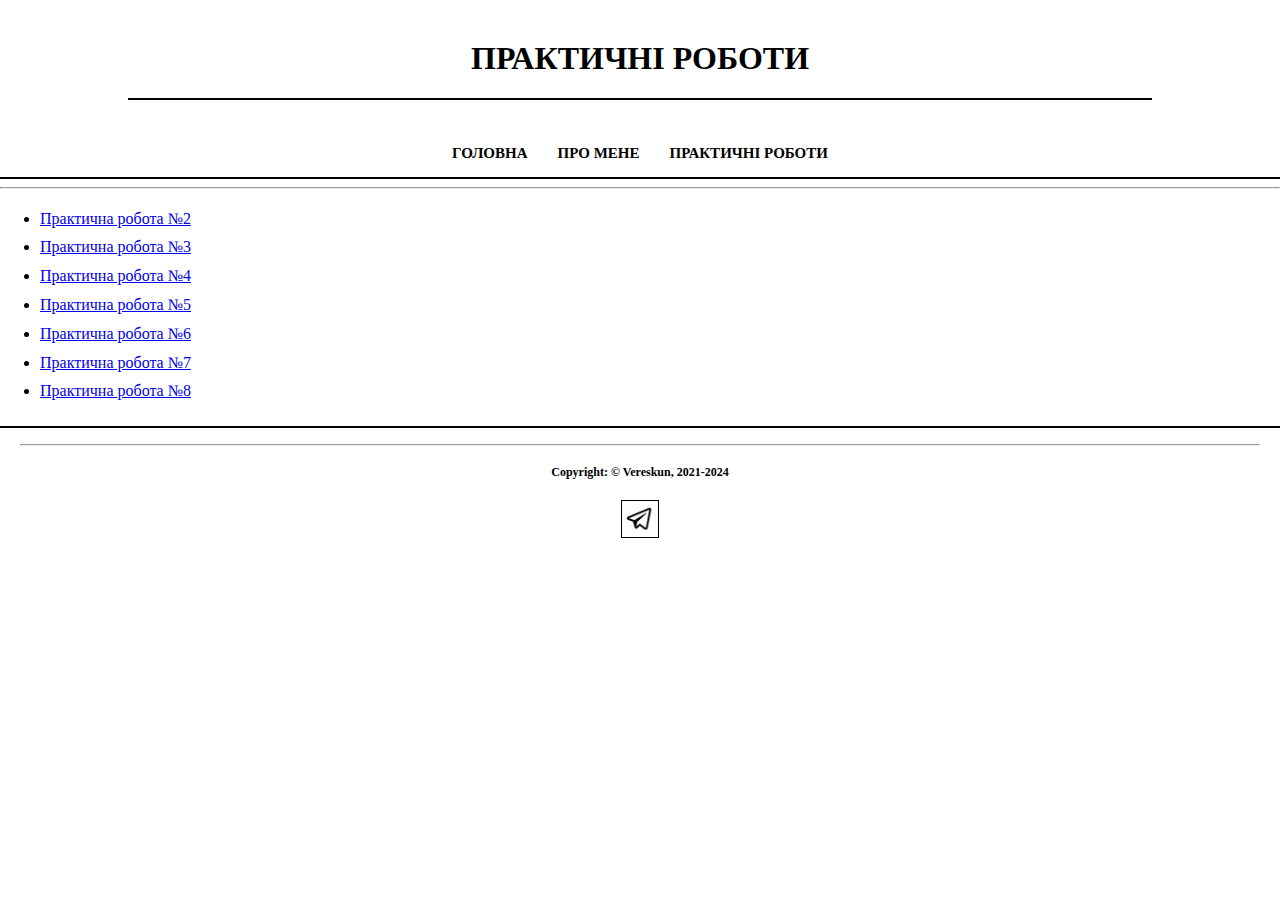
<file: practical.html>
<!DOCTYPE html>
<html lang="uk">
<head>
    <meta charset="UTF-8">
    <meta name="viewport" content="width=device-width, initial-scale=1.0">
    <link rel="stylesheet" href="./partical.css">
    <title>Практичні роботи</title>
</head>
<header>
    <h2>Практичні роботи</h2>
    <nav class="navbar">
        <ul class="nav-links">
            <li><a href="index.html">Головна</a></li>
        <li><a href="about.html">Про мене</a></li>
        <li><a href="practical.html">Практичні роботи</a></li>
        </ul>
    </nav>
    <hr>
</header>
<body>
    <main class="grid-container">
    <section class="prac-section">  
        <ul class="links">
            <li><a href="tasks/Pract2/pr2.html"target="_self">Практична робота №2</a></li>
            <li><a href="tasks/Pract3/pr3.html"target="_self">Практична робота №3</a></li>
            <li><a href="tasks/Pract 4/pr4.html"target="_self">Практична робота №4</a></li>
            <li><a href="tasks/Pract 5/pr5.html"target="_self">Практична робота №5</a></li>
            <li><a href="tasks/Pract6/pr6.html"target="_self">Практична робота №6</a></li>
            <li><a href="tasks/Pract7/pr7.html"target="_self">Практична робота №7</a></li>
            <li><a href="tasks/Pract8/pr8.html"target="_self">Практична робота №8</a></li>
        </ul>
    </section>
</main>
<footer>
    <hr>
        <div class="social-links">
        <h4>Copyright: &copy; Vereskun, 2021-2024</h4>
        <a href="https://t.me/Neon_ekS" target="_blank">
            <img src="ico/Telegram.ico" alt="Telegram">
        </a>
    </div>
</footer>
</body>
</html>
</file>
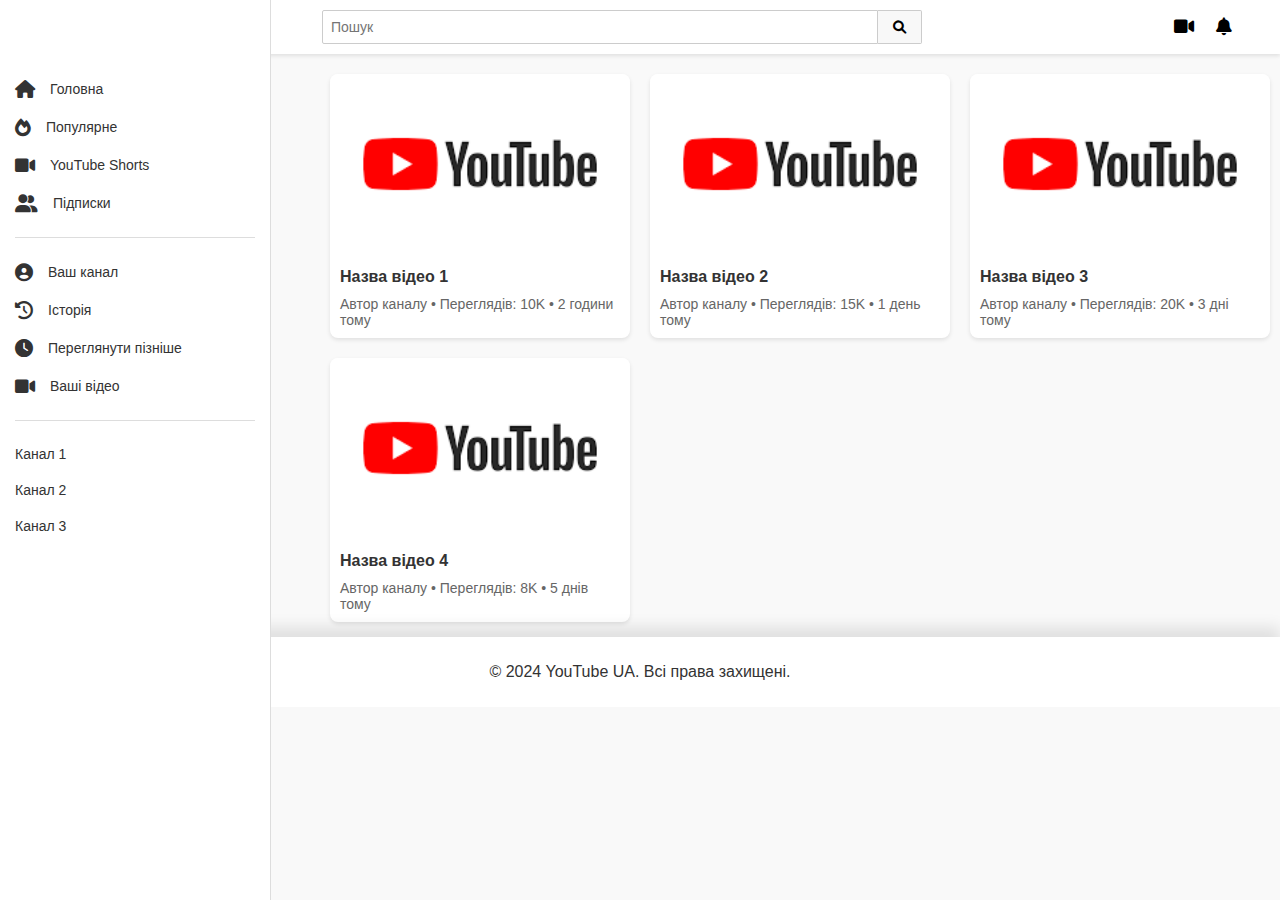
<file: tasks/Pract 4/pr4.html>
<!DOCTYPE html>
<html lang="uk">
<head>
    <meta charset="UTF-8">
    <meta name="viewport" content="width=device-width, initial-scale=1.0">
    <title>YouTube</title>
    <link rel="stylesheet" href="style.css">
    <link rel="icon" href="img/youtube.ico">
    <link href="https://cdnjs.cloudflare.com/ajax/libs/font-awesome/6.0.0-beta3/css/all.min.css" rel="stylesheet">
</head>
<body>
    <div class="container">
        <header class="header">
            <div class="header-left">
                <button class="menu-button">
                    <i class="fas fa-bars"></i>
                </button>
                <div class="logo">
                    <img src="img/youtube.ico" alt="YouTube Logo" height="30">
                </div>
            </div>
            <div class="search-container">
                <input type="text" class="search-bar" placeholder="Пошук">
                <button class="search-button">
                    <i class="fas fa-search"></i>
                </button>
            </div>
            <div class="header-right">
                <button class="profile-button">
                    <i class="fas fa-video"></i>
                </button>
                <button class="profile-button">
                    <i class="fas fa-bell"></i>
                </button>
                <button class="profile-button">
                </button>
            </div>
        </header>
        <div class="main-content">
            <aside id="sidebar" class="sidebar">
                <ul class="menu-section">
                    <li><i class="fas fa-home"></i> Головна</li>
                    <li><i class="fas fa-fire"></i> Популярне</li>
                    <li><i class="fas fa-video"></i> YouTube Shorts</li>
                    <li><i class="fas fa-user-friends"></i> Підписки</li>
                </ul>
                <hr>
                <ul class="menu-section">
                    <li><i class="fas fa-user-circle"></i> Ваш канал</li>
                    <li><i class="fas fa-history"></i> Історія</li>
                    <li><i class="fas fa-clock"></i> Переглянути пізніше</li>
                    <li><i class="fas fa-video"></i> Ваші відео</li>
                </ul>
                <hr>
                <ul class="menu-section subscriptions">
                    <li>Канал 1</li>
                    <li>Канал 2</li>
                    <li>Канал 3</li>
                </ul>
            </aside>
            <div class="container-video">
                <div class="video-card">
                    <img src="img/you.png" alt="Тест 1">
                    <h3>Назва відео 1</h3>
                    <p>Автор каналу • Переглядів: 10K • 2 години тому</p>
                </div>
                <div class="video-card">
                    <img src="img/you.png" alt="Тест 2">
                    <h3>Назва відео 2</h3>
                    <p>Автор каналу • Переглядів: 15K • 1 день тому</p>
                </div>
                <div class="video-card">
                    <img src="img/you.png" alt="Тест 3">
                    <h3>Назва відео 3</h3>
                    <p>Автор каналу • Переглядів: 20K • 3 дні тому</p>
                </div>
                <div class="video-card">
                    <img src="img/you.png" alt="Тест 4">
                    <h3>Назва відео 4</h3>
                    <p>Автор каналу • Переглядів: 8K • 5 днів тому</p>
                </div>
            </div>
        </div>
        <footer class="footer">
            <p>© 2024 YouTube UA. Всі права захищені.</p>
        </footer>
    </div>
</body>
</html>
</file>
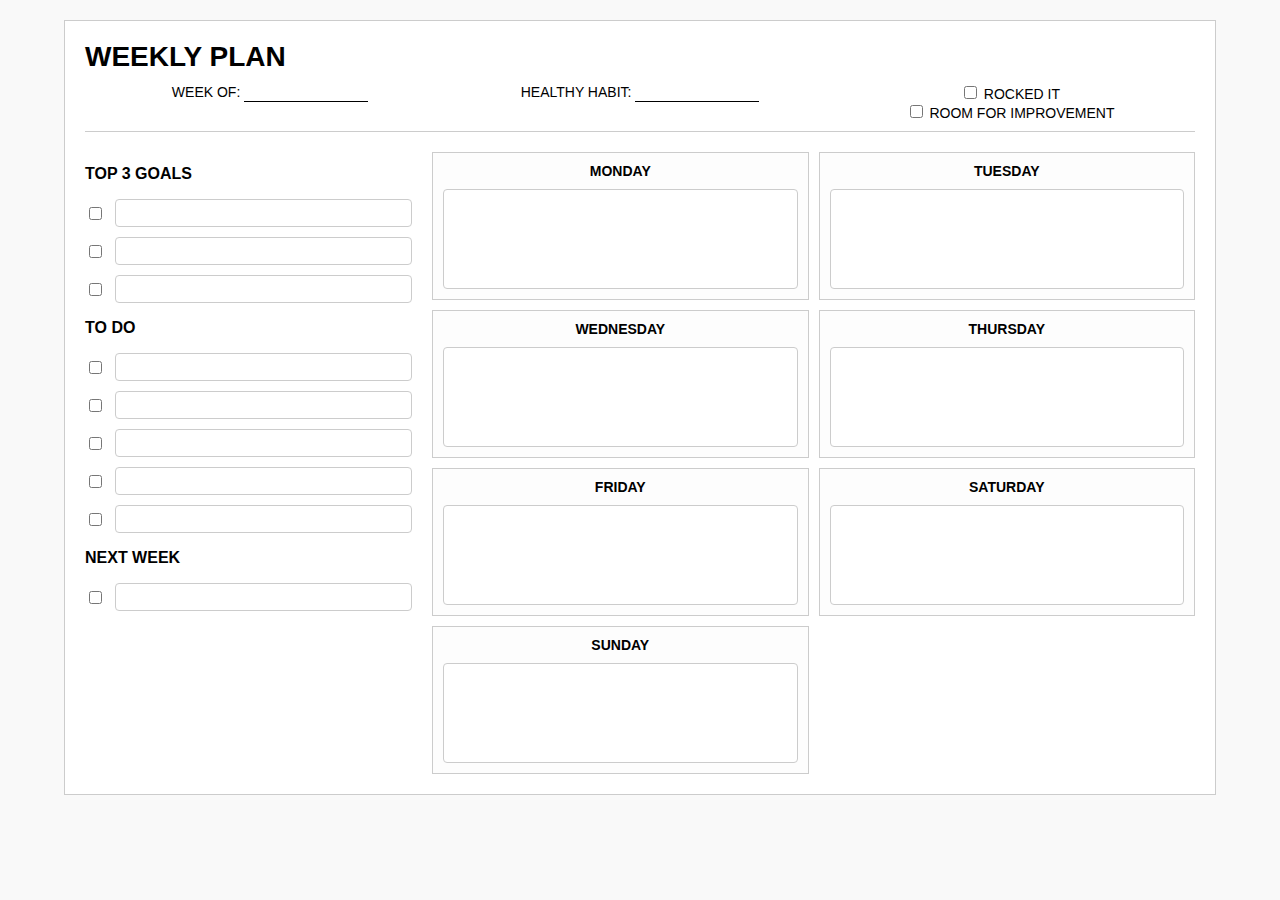
<file: tasks/Pract 5/pr5.html>
<!DOCTYPE html>
<html lang="en">
<head>
  <meta charset="UTF-8">
  <meta name="viewport" content="width=device-width, initial-scale=1.0">
  <title>Weekly Planner</title>
  <link rel="stylesheet" href="style.css">
</head>
<body>
  <div class="planner">
    <header>
      <h1 contenteditable="true">WEEKLY PLAN</h1>
      <div class="header-details">
        <div class="week-of">
          WEEK OF: <input type="text"  />
        </div>
        <div class="healthy-habit">
          HEALTHY HABIT: <input type="text"  />
        </div>
        <div class="checkboxes">
          <label><input type="checkbox"> ROCKED IT</label>
          <h7><br><label><input type="checkbox"> ROOM FOR IMPROVEMENT</label></br></h7>
        </div>
      </div>
    </header>
    <main>
      <div class="left-section">
        <h2>TOP 3 GOALS</h2>
        <ul class="goals">
          <li><input type="checkbox"> <input type="text"  /></li>
          <li><input type="checkbox"> <input type="text"  /></li>
          <li><input type="checkbox"> <input type="text"  /></li>
        </ul>
        <h2>TO DO</h2>
        <ul class="tasks">
          <li><input type="checkbox"> <input type="text"  /></li>
          <li><input type="checkbox"> <input type="text"  /></li>
          <li><input type="checkbox"> <input type="text"  /></li>
          <li><input type="checkbox"> <input type="text"  /></li>
          <li><input type="checkbox"> <input type="text"  /></li>
        </ul>
        <h2>NEXT WEEK</h2>
        <ul class="next-week">
          <li><input type="checkbox"> <input type="text"  /></li>
        </ul>
      </div>
      <div class="right-section">
        <div class="day">
          <h2>MONDAY</h2>
          <textarea></textarea>
        </div>
        <div class="day">
          <h2>TUESDAY</h2>
          <textarea></textarea>
        </div>
        <div class="day">
          <h2>WEDNESDAY</h2>
          <textarea></textarea>
        </div>
        <div class="day">
          <h2>THURSDAY</h2>
          <textarea></textarea>
        </div>
        <div class="day">
          <h2>FRIDAY</h2>
          <textarea></textarea>
        </div>
        <div class="day">
          <h2>SATURDAY</h2>
          <textarea></textarea>
        </div>
        <div class="day">
          <h2>SUNDAY</h2>
          <textarea></textarea>
        </div>
      </div>
    </main>
  </div>
</body>
</html>
</file>
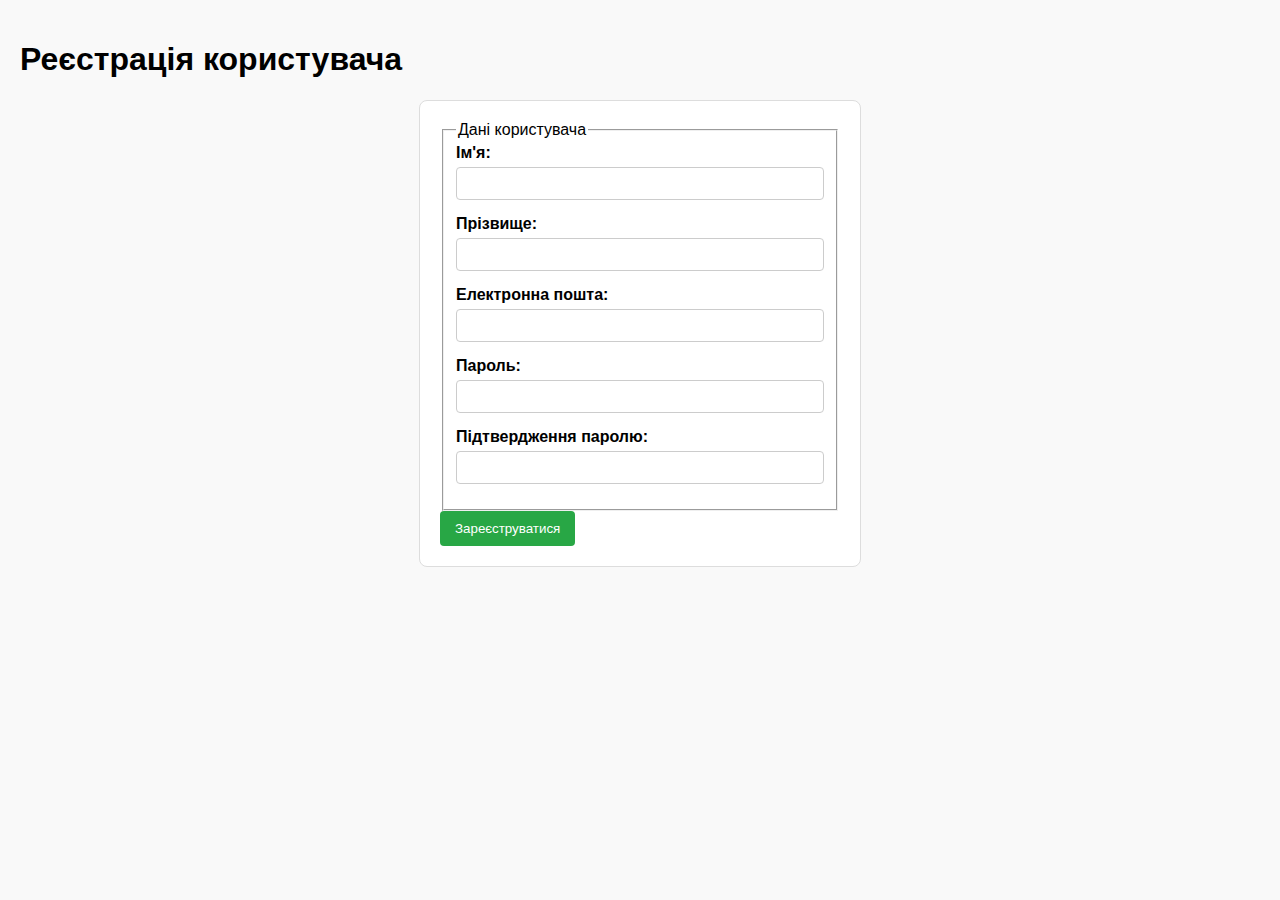
<file: tasks/Pract2/pr2.html>
<!DOCTYPE html>
<html lang="uk">
<head>
    <meta charset="UTF-8">
    <meta name="viewport" content="width=device-width, initial-scale=1.0">
    <title>Форма реєстрації</title>
    <style>
        body {
            font-family: Arial, sans-serif;
            margin: 0;
            padding: 20px;
            background-color: #f9f9f9;
        }
        form {
            max-width: 400px;
            margin: auto;
            padding: 20px;
            background-color: #ffffff;
            border: 1px solid #ddd;
            border-radius: 8px;
        }
        label {
            display: block;
            margin-bottom: 5px;
            font-weight: bold;
        }
        input[type="text"],
        input[type="email"],
        input[type="password"] {
            width: 100%;
            padding: 8px;
            margin-bottom: 15px;
            border: 1px solid #ccc;
            border-radius: 4px;
            box-sizing: border-box;
        }
        input[type="submit"] {
            background-color: #28a745;
            color: white;
            padding: 10px 15px;
            border: none;
            border-radius: 4px;
            cursor: pointer;
        }
        input[type="submit"]:hover {
            background-color: #218838;
        }
    </style>
</head>
<body>
    <h1>Реєстрація користувача</h1>
    <form action="https://webhook.site/805223ad-bed2-4c69-8448-a0535d1ed7d0" method="post">
        <fieldset>
            <legend>Дані користувача</legend>
            <label for="first-name">Ім'я:</label>
            <input type="text" id="first-name" name="first-name" required>
    
            <label for="last-name">Прізвище:</label>
            <input type="text" id="last-name" name="last-name" required>
    
            <label for="email">Електронна пошта:</label>
            <input type="email" id="email" name="email" required>
    
            <label for="password">Пароль:</label>
            <input type="password" id="password" name="password" required>
    
            <label for="confirm-password">Підтвердження паролю:</label>
            <input type="password" id="confirm-password" name="confirm-password" required>
        </fieldset>
        <input type="submit" value="Зареєструватися">
    </form>
</body>
</html>
</file>
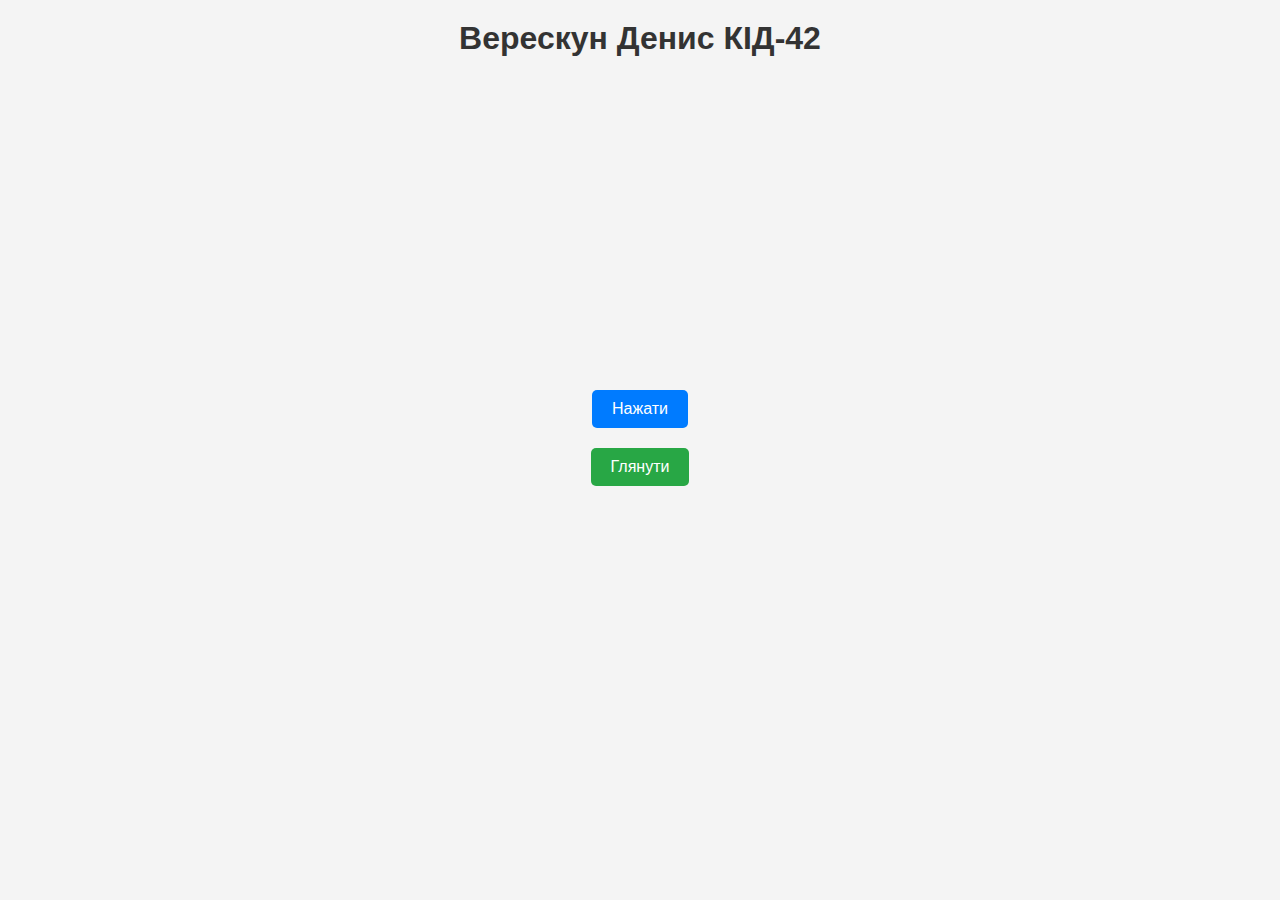
<file: tasks/Pract3/pr3.html>
<!DOCTYPE html>
<html lang="uk">
<head>
    <meta charset="UTF-8">
    <meta name="viewport" content="width=device-width, initial-scale=1.0">
    <title>Мій вебсайт </title>
    <link rel="stylesheet" href="style.css">
</head>
<body>
    <h1>Верескун Денис КІД-42</h1> 
      <main>
       <button class="p1"> Нажати </button>
       <a href="https://www.youtube.com/" class="button-link" target="_blank">Глянути</a>
      </main>
</body>
</html>
</file>
<file: partical.css>
body {
    font-family: 'Times New Roman', Times, serif;
    margin: 0;
    box-sizing: border-box;
    background-color: white; 
    color: black; 
    line-height: 1.8; 
}
h2 {
    text-align: center;
    margin: 30px auto;
    color: black; 
    font-size: 32px;
    font-weight: bold;
    text-transform: uppercase; 
    border-bottom: 2px solid black; 
    padding-bottom: 10px;
    max-width: 80%;
}
.navbar {
    background-color: white; 
    border-bottom: 2px solid black; 
    padding: 10px 20px;
    font-size: 15px;
    text-align: center;
}
.nav-links {
    display: flex;
    list-style: none;
    padding: 0;
    margin: 0;
    justify-content: center;
}
.nav-links li {
    margin: 0 15px;
}
.nav-links a {
    color: black; 
    text-decoration: none;
    font-weight: bold;
    text-transform: uppercase; 
}
.nav-links a:hover {
    text-decoration: underline; 
}
footer {
    color: black; 
    padding: 10px 20px;
    text-align: center;
    border-top: 2px solid black; 
    margin-top: 20px;
    font-size: 12px;
    background-color: white; 
}
.social-icons {
    display: flex;
    justify-content: center;
    gap: 20px;
    margin-top: 10px;
}
.social-links img {
    width: 30px;
    height: 30px;
    margin: 0 5px;
    border: 1px solid black; 
    padding: 3px;
    transition: transform 0.3s ease, filter 0.3s ease;
}
.social-links a:hover img {
    transform: scale(1.1);
    filter: brightness(1.2); 
}
.social-links a {
    text-decoration: none;
}
.article {
    margin: 20px auto;
    padding: 20px;
    border: 1px solid black; 
    max-width: 80%;
    background-color: #f8f8f8; 
    text-align: justify;
    box-shadow: 2px 2px 5px rgba(0, 0, 0, 0.1); 
}
.article h3 {
    font-size: 24px;
    font-weight: bold;
    text-transform: uppercase;
    margin-bottom: 15px;
    border-bottom: 1px solid black; 
    padding-bottom: 5px;
}
.article p {
    margin-bottom: 15px;
}

.article p:first-line {
    font-weight: bold; 
}

.columns {
    display: flex;
    gap: 20px;
    margin: 20px auto;
    max-width: 80%;
}
.column {
    flex: 1;
    padding: 20px;
    border: 1px solid black; 
    background-color: #f8f8f8; 
    text-align: justify;
}
</file>
<file: tasks/Pract 4/style.css>
body {
    margin: 0;
    font-family: Arial, sans-serif;
    background-color: #f9f9f9;
    color: #333;
    display: flex;
}
.container {
    display: flex;
    flex-direction: column;
    width: 100%;
}
.header {
    display: flex;
    justify-content: space-between;
    align-items: center;
    background-color: #fff;
    padding: 10px 20px;
    box-shadow: 0 2px 4px rgba(0, 0, 0, 0.1);
    position: sticky;
    top: 0;
    z-index: 1000;
}
.header-left {
    display: flex;
    align-items: center;
}
.menu-button {
    background: none;
    border: none;
    font-size: 18px;
    cursor: pointer;
    padding: 5px;
}
.logo img {
    margin-left: 10px;
}
.search-container {
    display: flex;
    flex-grow: 1;
    max-width: 600px;
    margin: 0 20px;
}
.search-bar {
    flex-grow: 1;
    padding: 8px;
    font-size: 14px;
    border: 1px solid #ccc;
    border-radius: 2px 0 0 2px;
}
.search-button {
    background-color: #f8f8f8;
    border: 1px solid #ccc;
    border-left: none;
    padding: 8px 15px;
    cursor: pointer;
    border-radius: 0 2px 2px 0;
}
.header-right {
    display: flex;
    align-items: center;
}
.profile-button {
    background: none;
    border: none;
    margin-left: 10px;
    cursor: pointer;
    font-size: 18px;
    position: relative;
}
.profile-icon {
    width: 30px;
    height: 30px;
    border-radius: 50%;
}
.sidebar {
    width: 240px;
    background-color: #fff;
    padding: 15px;
    border-right: 1px solid #ddd;
    height: 100vh;
    overflow-y: auto;
    position: fixed;
    top: 0;
    left: 0;
    z-index: 2000; 
    padding-top: 70px; 
}
.menu-section {
    list-style: none;
    padding: 0;
    margin: 0;
    flex-grow: 1;
}
.menu-section li {
    display: flex;
    align-items: center;
    padding: 10px 0;
    font-size: 14px;
    cursor: pointer;
    transition: background-color 0.3s;
}
.menu-section li:hover {
    background-color: #f0f0f0;
}
.menu-section li i {
    margin-right: 15px;
    font-size: 18px;
}
hr {
    margin: 15px 0;
    border: none;
    border-top: 1px solid #ddd;
}
.subscriptions li {
    font-size: 14px;
    padding: 10px 0;
}
.main-content {
    padding-left: 330px; 
    padding-top: 20px;
    display: flex;
    flex-wrap: wrap;
    justify-content: space-between;
    width: 100%; 
    box-sizing: border-box;
}
.container-video {
    display: flex;
    flex-wrap: wrap;
    gap: 20px;
}
.video-card {
    width: 300px;
    background-color: #fff;
    border-radius: 8px;
    box-shadow: 0 2px 4px rgba(0, 0, 0, 0.1);
    overflow: hidden;
    transition: transform 0.3s;
    cursor: pointer;
}
.video-card:hover {
    transform: scale(1.05);
}
.video-card img {
    width: 100%;
    height: 180px;
    object-fit: cover;
}
.video-card h3 {
    font-size: 16px;
    margin: 10px;
}
.video-card p {
    font-size: 14px;
    color: #666;
    margin: 0 10px 10px;
}
.footer {
    text-align: center;
    padding: 10px;
    background-color: #fff;
    box-shadow: 0 -10px 14px rgba(0, 0, 0, 0.1);
    margin-top: 15px;
}
</file>
<file: tasks/Pract 5/style.css>
body {
  font-family: Arial, sans-serif;
  margin: 0;
  padding: 0;
  background-color: #f9f9f9;
}
.planner {
  width: 90%;
  max-width: 1200px;
  margin: 20px auto;
  background-color: white;
  padding: 20px;
  border: 1px solid #ccc;
  box-sizing: border-box;
}
header {
  display: flex;
  flex-direction: column;
  align-items: Left;
  border-bottom: 1px solid #ccc;
  padding-bottom: 10px;
  margin-bottom: 20px;
}
h1 {
  font-size: 28px;
  margin: 0;
}
h7 {
  font-size: 14px;
  margin: 0;
}
.header-details {
  display: flex;
  flex-wrap: wrap;
  justify-content: space-between;
  width: 100%;
  font-size: 14px;
  margin-top: 10px;
}
.header-details div {
  flex: 1;
  text-align: center;
}
.header-details input[type="text"] {
  border: none;
  border-bottom: 1px solid #000;
  text-align: center;
  outline: none;
  width: 120px;
  font-size: 14px;
}
main {
  display: flex;
  gap: 20px;
}
.left-section {
  width: 30%;
}
.left-section h2 {
  font-size: 16px;
  margin-bottom: 10px;
}
.left-section ul {
  list-style: none;
  padding: 0;
}
.left-section ul li {
  display: flex;
  align-items: center;
  margin-bottom: 10px;
}
.left-section ul li input[type="text"] {
  flex: 1;
  border: 1px solid #ccc;
  padding: 5px;
  font-size: 14px;
  border-radius: 4px;
  margin-left: 10px;
}
.right-section {
  width: 70%;
  display: grid;
  grid-template-columns: repeat(2, 1fr);
  gap: 10px;
}
.day {
  border: 1px solid #ccc;
  padding: 10px;
  background: #fdfdfd;
  display: flex;
  flex-direction: column;
}
.day h2 {
  margin: 0 0 10px;
  font-size: 14px;
  text-align: center;
}
textarea {
  width: 100%;
  height: 100px;
  border: 1px solid #ccc;
  border-radius: 4px;
  padding: 5px;
  font-size: 14px;
  resize: none;
  box-sizing: border-box;
}
textarea:focus,
input[type="text"]:focus {
  outline: none;
  border-color: #007BFF;
}
</file>
<file: tasks/Pract3/style.css>
body {
    font-family: Arial, sans-serif;
    margin: 0;
    padding: 0;
    background-color: #f4f4f4;
}
h1 {
    text-align: center;
    color: #333;
    margin-top: 20px;
}
main {
    display: flex;
    justify-content: center;
    align-items: center;
    flex-direction: column;
    height: 80vh;
}
.p1 {
    background-color: #007bff;
    color: white;
    border: none;
    padding: 10px 20px;
    font-size: 16px;
    cursor: pointer;
    margin-bottom: 20px;
    border-radius: 5px;
    transition: background-color 0.3s;
}
.p1:hover {
    background-color: #0056b3;
}
.button-link {
    text-decoration: none;
    background-color: #28a745;
    color: white;
    padding: 10px 20px;
    border-radius: 5px;
    font-size: 16px;
    transition: background-color 0.3s;
}
.button-link:hover {
    background-color: #218838;
}
</file>
